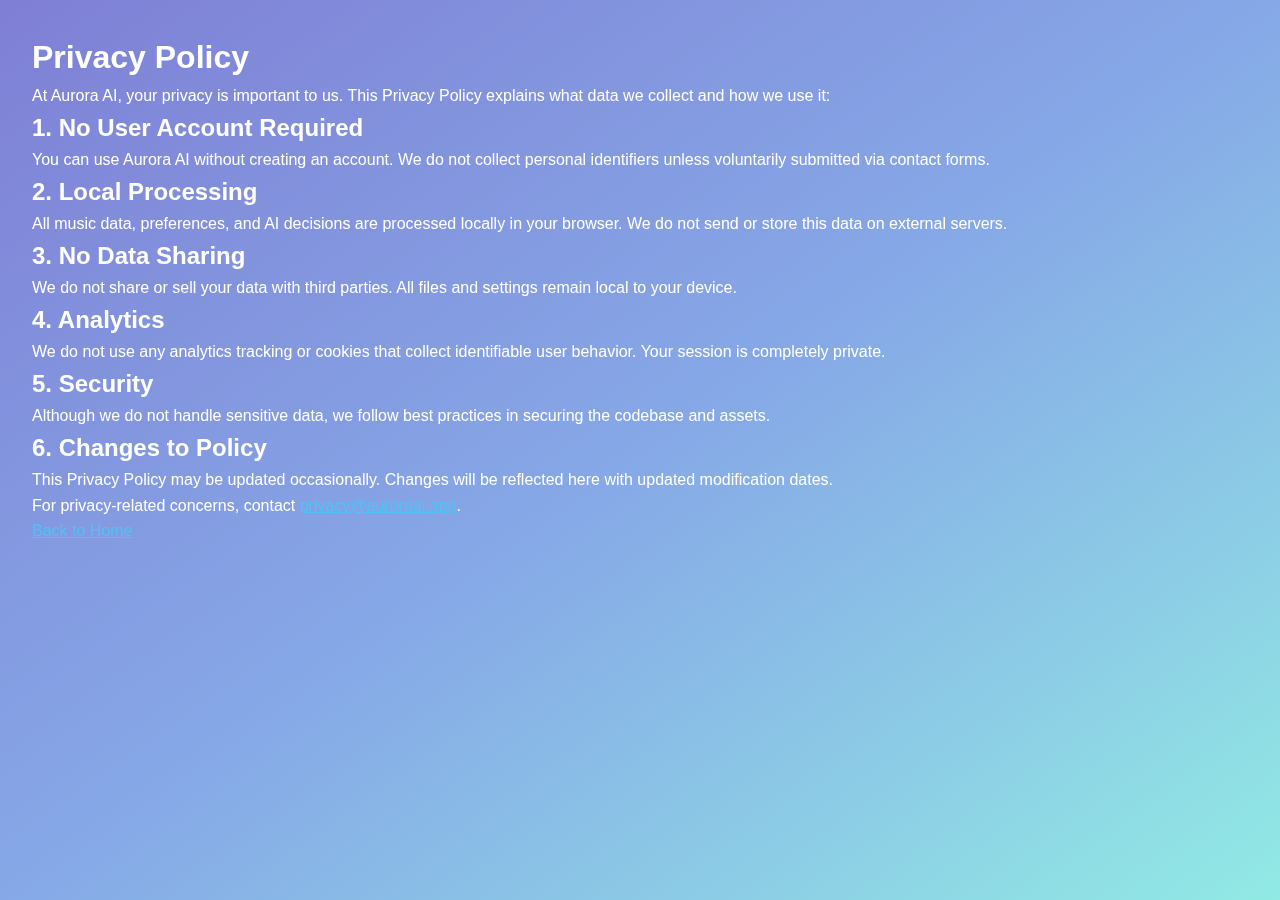
<file: privacy.html>
<!DOCTYPE html>
<html lang="en">
<head>
  <meta charset="UTF-8" />
  <meta name="viewport" content="width=device-width, initial-scale=1.0" />
  <title>Privacy Policy | Aurora AI</title>
  <link rel="stylesheet" href="styles.css" />
  <style>
    body {
      background: linear-gradient(to bottom right, #7f7fd5, #86a8e7, #91eae4);
      font-family: 'Segoe UI', sans-serif;
      padding: 2rem;
      color: #fff;
    }
    h1, h2, h3 {
      color: #ffffff;
    }
    a {
      color: #4fc3f7;
      text-decoration: underline;
    }
  </style>
</head>
<body>
  <h1>Privacy Policy</h1>
  <p>At Aurora AI, your privacy is important to us. This Privacy Policy explains what data we collect and how we use it:</p>

  <h2>1. No User Account Required</h2>
  <p>You can use Aurora AI without creating an account. We do not collect personal identifiers unless voluntarily submitted via contact forms.</p>

  <h2>2. Local Processing</h2>
  <p>All music data, preferences, and AI decisions are processed locally in your browser. We do not send or store this data on external servers.</p>

  <h2>3. No Data Sharing</h2>
  <p>We do not share or sell your data with third parties. All files and settings remain local to your device.</p>

  <h2>4. Analytics</h2>
  <p>We do not use any analytics tracking or cookies that collect identifiable user behavior. Your session is completely private.</p>

  <h2>5. Security</h2>
  <p>Although we do not handle sensitive data, we follow best practices in securing the codebase and assets.</p>

  <h2>6. Changes to Policy</h2>
  <p>This Privacy Policy may be updated occasionally. Changes will be reflected here with updated modification dates.</p>

  <p>For privacy-related concerns, contact <a href="mailto:privacy@auroraai.app">privacy@auroraai.app</a>.</p>

  <p><a href="index.html">Back to Home</a></p>
</body>
</html>
</file>
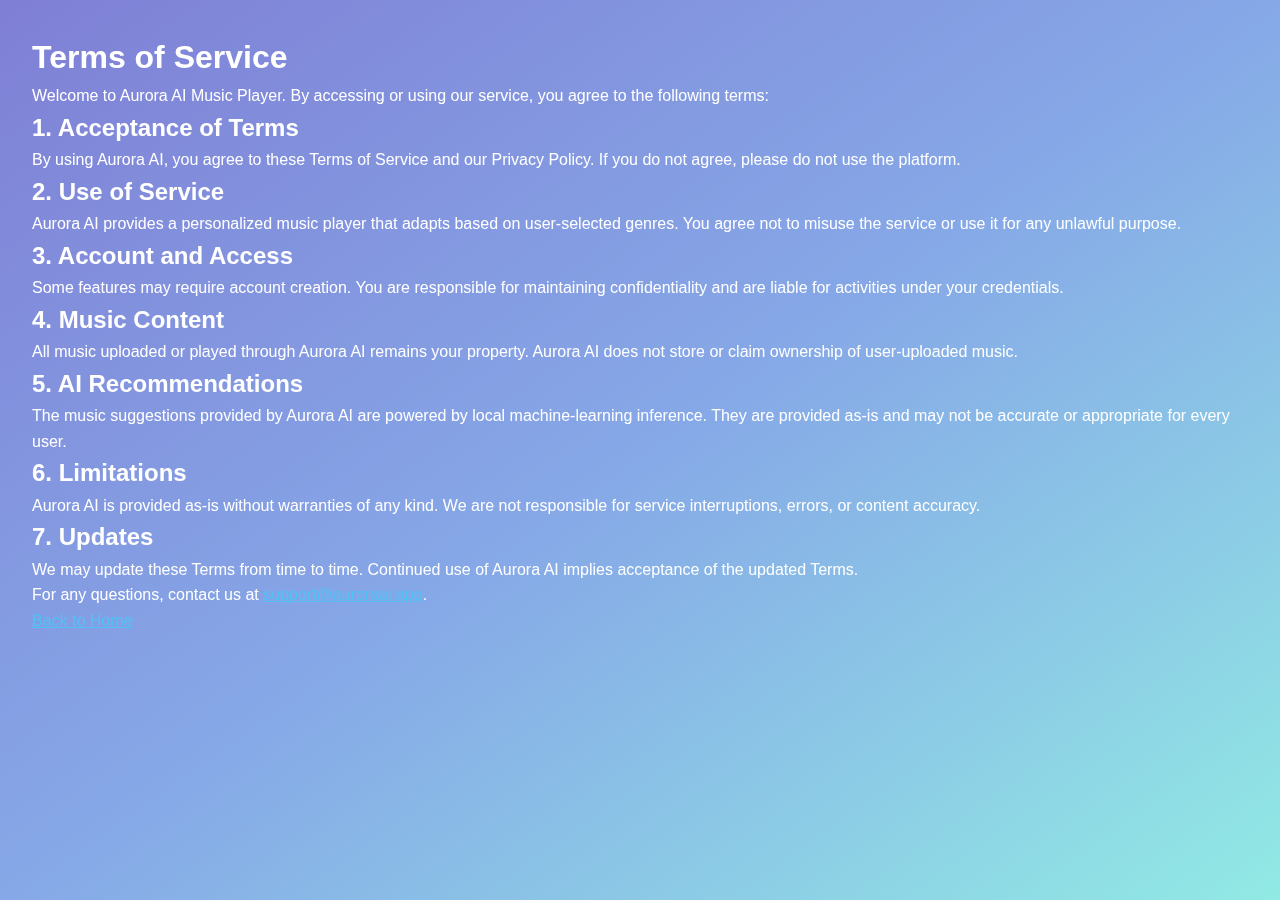
<file: terms.html>
<!DOCTYPE html>
<html lang="en">
<head>
  <meta charset="UTF-8" />
  <meta name="viewport" content="width=device-width, initial-scale=1.0" />
  <title>Terms of Service | Aurora AI</title>
  <link rel="stylesheet" href="styles.css" />
  <style>
    body {
      background: linear-gradient(to bottom right, #7f7fd5, #86a8e7, #91eae4);
      font-family: 'Segoe UI', sans-serif;
      padding: 2rem;
      color: #fff;
    }
    h1, h2, h3 {
      color: #ffffff;
    }
    a {
      color: #4fc3f7;
      text-decoration: underline;
    }
  </style>
</head>
<body>
  <h1>Terms of Service</h1>
  <p>Welcome to Aurora AI Music Player. By accessing or using our service, you agree to the following terms:</p>

  <h2>1. Acceptance of Terms</h2>
  <p>By using Aurora AI, you agree to these Terms of Service and our Privacy Policy. If you do not agree, please do not use the platform.</p>

  <h2>2. Use of Service</h2>
  <p>Aurora AI provides a personalized music player that adapts based on user-selected genres. You agree not to misuse the service or use it for any unlawful purpose.</p>

  <h2>3. Account and Access</h2>
  <p>Some features may require account creation. You are responsible for maintaining confidentiality and are liable for activities under your credentials.</p>

  <h2>4. Music Content</h2>
  <p>All music uploaded or played through Aurora AI remains your property. Aurora AI does not store or claim ownership of user-uploaded music.</p>

  <h2>5. AI Recommendations</h2>
  <p>The music suggestions provided by Aurora AI are powered by local machine-learning inference. They are provided as-is and may not be accurate or appropriate for every user.</p>

  <h2>6. Limitations</h2>
  <p>Aurora AI is provided as-is without warranties of any kind. We are not responsible for service interruptions, errors, or content accuracy.</p>

  <h2>7. Updates</h2>
  <p>We may update these Terms from time to time. Continued use of Aurora AI implies acceptance of the updated Terms.</p>

  <p>For any questions, contact us at <a href="mailto:support@auroraai.app">support@auroraai.app</a>.</p>

  <p><a href="index.html">Back to Home</a></p>
</body>
</html>
</file>
<file: styles.css>
/* Reset and Base Styles */
* {
    margin: 0;
    padding: 0;
    box-sizing: border-box;
}

/* Upload Section Styles */
.upload-section {
    margin: 2rem 0;
    padding: 2rem;
    background: rgba(255, 255, 255, 0.1);
    border-radius: 20px;
    backdrop-filter: blur(15px);
}

.upload-container h3 {
    text-align: center;
    margin-bottom: 0.5rem;
    font-size: 1.5rem;
}

.upload-container p {
    text-align: center;
    opacity: 0.8;
    margin-bottom: 1.5rem;
}

.upload-area {
    border: 2px dashed rgba(255, 255, 255, 0.5);
    border-radius: 15px;
    padding: 3rem 2rem;
    text-align: center;
    transition: all 0.3s ease;
    cursor: pointer;
    background: rgba(255, 255, 255, 0.05);
}

.upload-area:hover {
    border-color: #4ecdc4;
    background: rgba(255, 255, 255, 0.1);
    transform: translateY(-2px);
}

.upload-area.dragover {
    border-color: #ff6b6b;
    background: rgba(255, 107, 107, 0.1);
    transform: scale(1.02);
}

.upload-icon {
    font-size: 3rem;
    margin-bottom: 1rem;
}

.upload-hint {
    font-size: 0.9rem;
    opacity: 0.6;
    margin: 0.5rem 0 1.5rem 0 !important;
}

.browse-btn {
    padding: 0.8rem 2rem;
    border: none;
    border-radius: 25px;
    background: linear-gradient(45deg, #4ecdc4, #45b7d1);
    color: white;
    font-weight: bold;
    cursor: pointer;
    transition: all 0.3s ease;
}

.browse-btn:hover {
    transform: translateY(-2px);
    box-shadow: 0 4px 15px rgba(0, 0, 0, 0.2);
}

.upload-progress {
    margin: 1.5rem 0;
    text-align: center;
}

.progress-bar-upload {
    width: 100%;
    height: 8px;
    background: rgba(255, 255, 255, 0.3);
    border-radius: 4px;
    overflow: hidden;
    margin-bottom: 1rem;
}

.progress-fill-upload {
    height: 100%;
    background: linear-gradient(90deg, #4ecdc4, #45b7d1);
    width: 0%;
    transition: width 0.3s ease;
}

.uploaded-files {
    margin-top: 2rem;
    display: none;
}

.uploaded-files.active {
    display: block;
}

.uploaded-files h4 {
    margin-bottom: 1rem;
    color: #4ecdc4;
}

.files-list {
    display: flex;
    flex-direction: column;
    gap: 0.5rem;
}

.file-item {
    display: flex;
    justify-content: space-between;
    align-items: center;
    padding: 0.8rem 1rem;
    background: rgba(255, 255, 255, 0.1);
    border-radius: 10px;
    transition: all 0.3s ease;
}

.file-item:hover {
    background: rgba(255, 255, 255, 0.15);
}

.file-info {
    display: flex;
    align-items: center;
    gap: 1rem;
}

.file-icon {
    font-size: 1.5rem;
}

.file-details {
    display: flex;
    flex-direction: column;
}

.file-name {
    font-weight: bold;
    margin-bottom: 0.2rem;
}

.file-size {
    font-size: 0.8rem;
    opacity: 0.7;
}

.file-actions {
    display: flex;
    gap: 0.5rem;
}

.action-btn {
    background: rgba(255, 255, 255, 0.2);
    border: none;
    border-radius: 15px;
    padding: 0.3rem 0.8rem;
    color: white;
    cursor: pointer;
    font-size: 0.8rem;
    transition: all 0.3s ease;
}

.action-btn:hover {
    background: rgba(255, 255, 255, 0.3);
}

.action-btn.delete {
    background: rgba(255, 107, 107, 0.5);
}

.action-btn.delete:hover {
    background: rgba(255, 107, 107, 0.7);
}

/* Custom genre styles */
body.custom {
    background: linear-gradient(135deg, #667eea 0%, #764ba2 50%, #f093fb 100%);
    animation: custom-shift 8s ease-in-out infinite;
}

body.custom::before {
    background: 
        radial-gradient(circle at 30% 40%, rgba(240, 147, 251, 0.3) 0%, transparent 50%),
        radial-gradient(circle at 70% 60%, rgba(102, 126, 234, 0.3) 0%, transparent 50%),
        radial-gradient(circle at 50% 80%, rgba(118, 75, 162, 0.2) 0%, transparent 50%);
    opacity: 1;
}

.ai-character.custom {
    animation: custom-dance 2s ease-in-out infinite;
    filter: hue-rotate(180deg);
}

@keyframes custom-shift {
    0%, 100% { filter: hue-rotate(0deg) brightness(1); }
    25% { filter: hue-rotate(45deg) brightness(1.1); }
    50% { filter: hue-rotate(90deg) brightness(0.9); }
    75% { filter: hue-rotate(135deg) brightness(1.1); }
}

@keyframes custom-dance {
    0%, 100% { transform: rotate(0deg) scale(1); }
    25% { transform: rotate(-10deg) scale(1.1); }
    50% { transform: rotate(10deg) scale(0.9); }
    75% { transform: rotate(-5deg) scale(1.05); }
}

body {
    font-family: 'Arial', sans-serif;
    background: linear-gradient(135deg, #667eea 0%, #764ba2 100%);
    color: white;
    min-height: 100vh;
    line-height: 1.6;
    transition: all 1s ease;
    position: relative;
    overflow-x: hidden;
}

/* Genre-specific backgrounds */
body.pop {
    background: linear-gradient(135deg, #ff6b9d 0%, #c44569 50%, #f8b500 100%);
}

body.rock {
    background: linear-gradient(135deg, #2c2c2c 0%, #1a1a1a 50%, #8b0000 100%);
}

body.country {
    background: linear-gradient(135deg, #8b4513 0%, #daa520 50%, #228b22 100%);
}

body.jazz {
    background: linear-gradient(135deg, #2f1b69 0%, #8b008b 50%, #ffd700 100%);
}

body.electronic {
    background: linear-gradient(135deg, #00ffff 0%, #ff00ff 50%, #ffff00 100%);
    animation: electronic-pulse 3s ease-in-out infinite;
}

/* Background overlay effects */
body::before {
    content: '';
    position: fixed;
    top: 0;
    left: 0;
    width: 100%;
    height: 100%;
    opacity: 0;
    transition: opacity 1s ease;
    pointer-events: none;
    z-index: -2;
}

body.pop::before {
    background: 
        radial-gradient(circle at 20% 20%, rgba(255, 107, 157, 0.3) 0%, transparent 50%),
        radial-gradient(circle at 80% 80%, rgba(248, 181, 0, 0.3) 0%, transparent 50%),
        radial-gradient(circle at 40% 60%, rgba(196, 69, 105, 0.2) 0%, transparent 50%);
    opacity: 1;
}

body.rock::before {
    background: 
        radial-gradient(circle at 30% 30%, rgba(139, 0, 0, 0.4) 0%, transparent 50%),
        radial-gradient(circle at 70% 70%, rgba(44, 44, 44, 0.4) 0%, transparent 50%);
    opacity: 1;
}

body.country::before {
    background: 
        radial-gradient(circle at 25% 75%, rgba(218, 165, 32, 0.3) 0%, transparent 50%),
        radial-gradient(circle at 75% 25%, rgba(34, 139, 34, 0.3) 0%, transparent 50%);
    opacity: 1;
}

body.jazz::before {
    background: 
        radial-gradient(circle at 50% 20%, rgba(255, 215, 0, 0.2) 0%, transparent 50%),
        radial-gradient(circle at 20% 80%, rgba(139, 0, 139, 0.3) 0%, transparent 50%);
    opacity: 1;
}

body.electronic::before {
    background: 
        radial-gradient(circle at 25% 25%, rgba(0, 255, 255, 0.2) 0%, transparent 50%),
        radial-gradient(circle at 75% 75%, rgba(255, 0, 255, 0.2) 0%, transparent 50%),
        radial-gradient(circle at 50% 50%, rgba(255, 255, 0, 0.1) 0%, transparent 50%);
    opacity: 1;
    animation: electronic-overlay 4s ease-in-out infinite;
}

@keyframes electronic-pulse {
    0%, 100% { filter: brightness(1) saturate(1); }
    50% { filter: brightness(1.1) saturate(1.2); }
}

@keyframes electronic-overlay {
    0%, 100% { transform: scale(1) rotate(0deg); }
    50% { transform: scale(1.05) rotate(1deg); }
}

.container {
    max-width: 1200px;
    margin: 0 auto;
    padding: 0 20px;
    position: relative;
    z-index: 1;
}

/* Header Styles */
header {
    padding: 1rem 0;
    background: rgba(255, 255, 255, 0.1);
    backdrop-filter: blur(10px);
    border-radius: 15px;
    margin: 20px 0;
}

nav {
    display: flex;
    justify-content: space-between;
    align-items: center;
}

.logo {
    font-size: 1.5rem;
    font-weight: bold;
    background: linear-gradient(45deg, #ff6b6b, #4ecdc4);
    -webkit-background-clip: text;
    -webkit-text-fill-color: transparent;
    background-clip: text;
}

nav ul {
    display: flex;
    list-style: none;
    gap: 2rem;
}

nav a {
    color: white;
    text-decoration: none;
    transition: color 0.3s ease;
}

nav a:hover {
    color: #4ecdc4;
}

/* Hero Section */
.hero {
    text-align: center;
    padding: 3rem 0;
}

.ai-character {
    font-size: 4rem;
    margin-bottom: 1rem;
    transition: all 0.5s ease;
    display: inline-block;
}

/* Genre-specific animations */
.ai-character.pop {
    animation: bounce 1s infinite;
    transform: rotate(0deg);
}

.ai-character.rock {
    animation: headbang 0.5s infinite;
    transform: rotate(-5deg);
}

.ai-character.country {
    animation: sway 2s ease-in-out infinite;
}

.ai-character.jazz {
    animation: smooth-move 3s ease-in-out infinite;
}

.ai-character.electronic {
    animation: pulse 0.8s infinite;
    filter: hue-rotate(90deg);
}

/* Animations */
@keyframes bounce {
    0%, 20%, 50%, 80%, 100% { transform: translateY(0); }
    40% { transform: translateY(-20px); }
    60% { transform: translateY(-10px); }
}

@keyframes headbang {
    0%, 100% { transform: rotate(-5deg) translateY(0); }
    50% { transform: rotate(5deg) translateY(-10px); }
}

@keyframes sway {
    0%, 100% { transform: rotate(-2deg); }
    50% { transform: rotate(2deg); }
}

@keyframes smooth-move {
    0%, 100% { transform: translateX(0) rotate(0deg); }
    25% { transform: translateX(-10px) rotate(-2deg); }
    75% { transform: translateX(10px) rotate(2deg); }
}

@keyframes pulse {
    0%, 100% { transform: scale(1); filter: brightness(1); }
    50% { transform: scale(1.1); filter: brightness(1.3); }
}

.hero h1 {
    font-size: 3rem;
    margin-bottom: 0.5rem;
    background: linear-gradient(45deg, #ff6b6b, #4ecdc4, #45b7d1);
    -webkit-background-clip: text;
    -webkit-text-fill-color: transparent;
    background-clip: text;
}

.hero p {
    font-size: 1.2rem;
    opacity: 0.8;
}

/* Controls Section */
.controls {
    display: flex;
    flex-direction: column;
    align-items: center;
    gap: 2rem;
    margin: 2rem 0;
}

.genre-selection {
    display: flex;
    flex-direction: column;
    align-items: center;
    gap: 1rem;
}

.genre-selection label {
    font-size: 1.1rem;
    font-weight: bold;
}

select {
    padding: 0.8rem 1.5rem;
    border: none;
    border-radius: 25px;
    background: rgba(255, 255, 255, 0.2);
    color: white;
    font-size: 1rem;
    backdrop-filter: blur(10px);
    cursor: pointer;
    transition: all 0.3s ease;
}

select:focus {
    outline: none;
    background: rgba(255, 255, 255, 0.3);
    transform: scale(1.05);
}

select option {
    background: #333;
    color: white;
}

.play-btn {
    padding: 1rem 2rem;
    border: none;
    border-radius: 30px;
    background: linear-gradient(45deg, #ff6b6b, #4ecdc4);
    color: white;
    font-size: 1.1rem;
    font-weight: bold;
    cursor: pointer;
    transition: all 0.3s ease;
    box-shadow: 0 4px 15px rgba(0, 0, 0, 0.2);
}

.play-btn:hover {
    transform: translateY(-2px);
    box-shadow: 0 6px 20px rgba(0, 0, 0, 0.3);
}

/* Now Playing Section */
.now-playing {
    text-align: center;
    padding: 1rem;
    background: rgba(255, 255, 255, 0.1);
    border-radius: 15px;
    margin: 2rem 0;
    opacity: 0;
    transform: translateY(20px);
    transition: all 0.5s ease;
}

.now-playing.active {
    opacity: 1;
    transform: translateY(0);
}

.playing-info {
    font-size: 1.1rem;
}

/* Music Player Section */
.music-player {
    margin: 2rem 0;
}

.player-container {
    background: rgba(255, 255, 255, 0.15);
    border-radius: 20px;
    padding: 2rem;
    backdrop-filter: blur(15px);
    box-shadow: 0 8px 32px rgba(0, 0, 0, 0.1);
}

.album-art {
    font-size: 5rem;
    text-align: center;
    margin-bottom: 1rem;
    transition: all 0.3s ease;
}

.track-info {
    text-align: center;
    margin-bottom: 2rem;
}

.track-title {
    font-size: 1.3rem;
    font-weight: bold;
    margin-bottom: 0.5rem;
}

.track-artist {
    font-size: 1rem;
    opacity: 0.8;
}

.player-controls {
    display: flex;
    justify-content: center;
    gap: 1.5rem;
    margin-bottom: 2rem;
}

.control-btn {
    background: rgba(255, 255, 255, 0.2);
    border: none;
    border-radius: 50%;
    width: 50px;
    height: 50px;
    display: flex;
    align-items: center;
    justify-content: center;
    font-size: 1.2rem;
    cursor: pointer;
    transition: all 0.3s ease;
    backdrop-filter: blur(10px);
}

.control-btn:hover {
    background: rgba(255, 255, 255, 0.3);
    transform: scale(1.1);
}

.play-pause {
    width: 60px;
    height: 60px;
    font-size: 1.5rem;
    background: linear-gradient(45deg, #ff6b6b, #4ecdc4);
}

.progress-container {
    display: flex;
    align-items: center;
    gap: 1rem;
    margin-bottom: 1.5rem;
}

.time {
    font-size: 0.9rem;
    min-width: 40px;
}

.progress-bar {
    flex: 1;
    height: 6px;
    background: rgba(255, 255, 255, 0.3);
    border-radius: 3px;
    cursor: pointer;
    overflow: hidden;
}

.progress-fill {
    height: 100%;
    background: linear-gradient(90deg, #ff6b6b, #4ecdc4);
    width: 0%;
    transition: width 0.1s ease;
}

.volume-container {
    display: flex;
    align-items: center;
    justify-content: center;
    gap: 1rem;
}

.volume-slider {
    width: 100px;
    -webkit-appearance: none;
    appearance: none;
    height: 6px;
    background: rgba(255, 255, 255, 0.3);
    border-radius: 3px;
    outline: none;
}

.volume-slider::-webkit-slider-thumb {
    -webkit-appearance: none;
    appearance: none;
    width: 18px;
    height: 18px;
    background: linear-gradient(45deg, #ff6b6b, #4ecdc4);
    border-radius: 50%;
    cursor: pointer;
}

.volume-slider::-moz-range-thumb {
    width: 18px;
    height: 18px;
    background: linear-gradient(45deg, #ff6b6b, #4ecdc4);
    border-radius: 50%;
    border: none;
    cursor: pointer;
}

/* Genre description */
.genre-description {
    text-align: center;
    margin: 1rem 0;
    padding: 1rem;
    background: rgba(255, 255, 255, 0.1);
    border-radius: 15px;
    opacity: 0;
    transform: translateY(20px);
    transition: all 0.5s ease;
}

.genre-description.active {
    opacity: 1;
    transform: translateY(0);
}

/* Responsive Design */
@media (max-width: 768px) {
    .hero h1 {
        font-size: 2rem;
    }
    
    .ai-character {
        font-size: 3rem;
    }
    
    .player-container {
        padding: 1.5rem;
    }
    
    .controls {
        gap: 1.5rem;
    }
    
    nav ul {
        gap: 1rem;
    }
}

@media (max-width: 480px) {
    .container {
        padding: 0 15px;
    }
    
    .hero h1 {
        font-size: 1.8rem;
    }
    
    .player-controls {
        gap: 1rem;
    }
    
    .control-btn {
        width: 45px;
        height: 45px;
    }
    
    .play-pause {
        width: 55px;
        height: 55px;
    }
}

canvas#threeCanvas {
  position: fixed;
  top: 0;
  left: 0;
  width: 100vw;
  height: 100vh;
  z-index: -2; /* keeps canvas behind */
  pointer-events: none; /* allow clicks to pass through */
}
</file>
